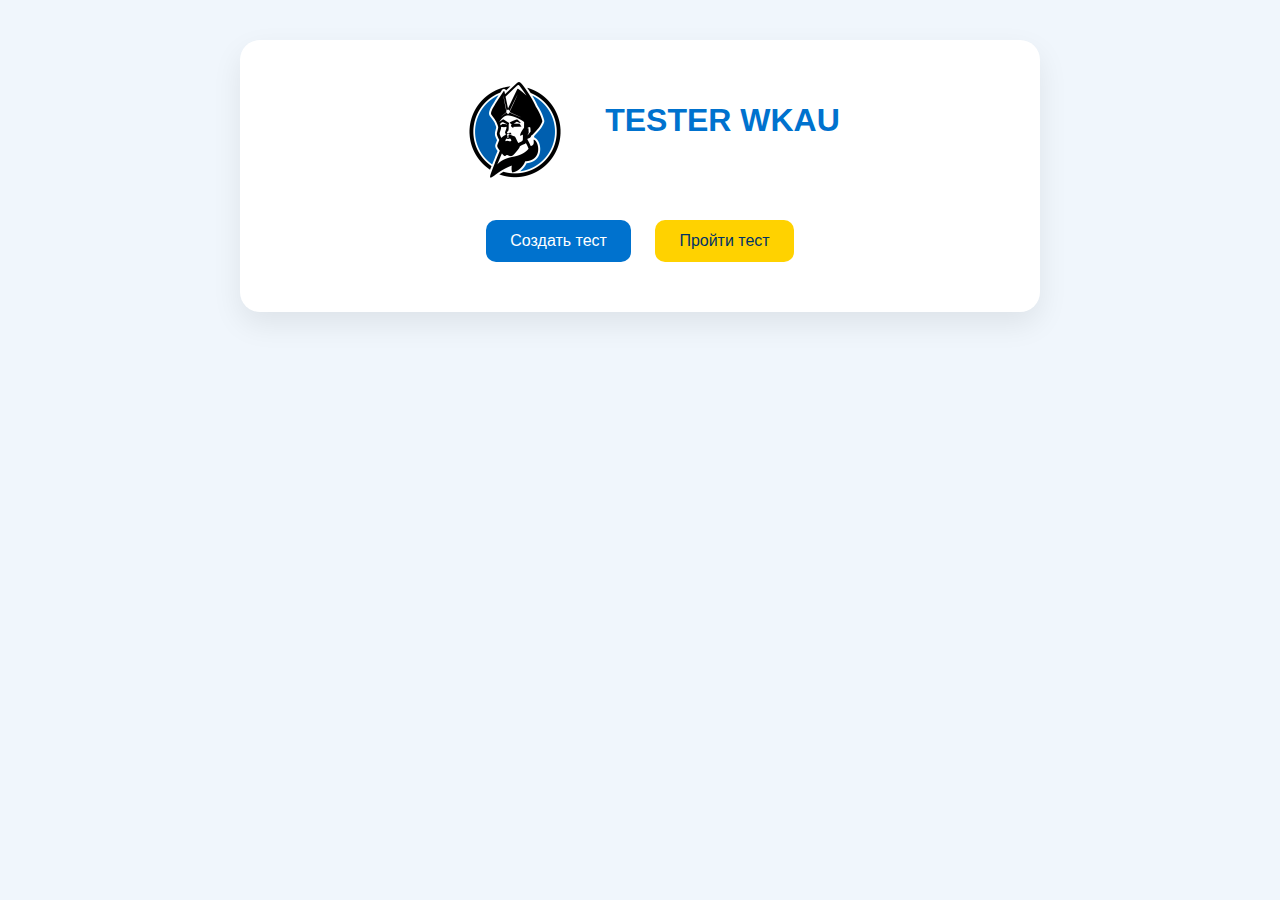
<file: megalast/index.html>
<!-- index.html -->
<!DOCTYPE html>
<html lang="ru">
<head>
  <meta charset="UTF-8">
  <title>Тестер</title>
  <link rel="stylesheet" href="style.css">
</head>
<body>
<div class="container">
  <div class="header">
    <img src="assets/logo.png" alt="Логотип ЗКАТУ" class="logo">
    <h1>TESTER WKAU</h1>
  </div>

  <button onclick="location.href='create.html'">Создать тест</button>
<button onclick="location.href='test-select.html'">Пройти тест</button>

</div>
</div>
</body>
</html>
</file>
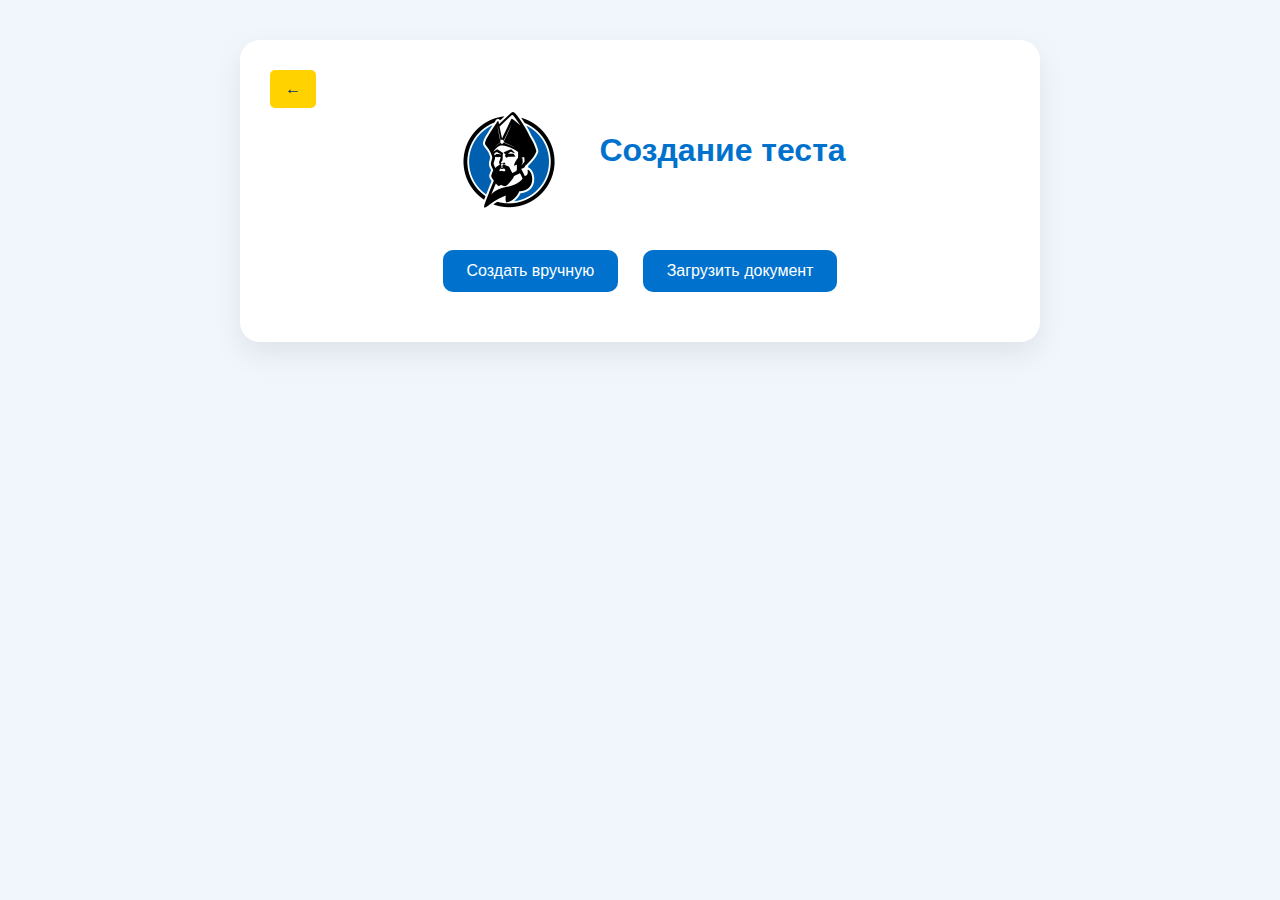
<file: megalast/create.html>
<!-- create.html -->
<!DOCTYPE html>
<html lang="ru">
<head>
  <meta charset="UTF-8">
  <title>Создание теста</title>
  <link rel="stylesheet" href="style.css">
</head>
<body>
  <div class="container" style="position: relative;">
    <div id="questionList"></div>
    <button onclick="location.href='index.html'" style="position: absolute; top: 20px; left: 20px; background-color: #FFD200; color: #003366; padding: 10px 15px; border: none; border-radius: 5px; cursor: pointer;">
      &larr;
    </button>
    <div class="header">
      <img src="assets/logo.png" alt="Логотип ЗКАТУ" class="logo">
      <h1>Создание теста</h1>
    </div>
    <div class="content">
      <button onclick="location.href='vruch.html'">Создать вручную</button>
      <button onclick="location.href='dok.html'">Загрузить документ</button>
    </div>
  </div>
  <script src="script.js"></script>
</body>
</html>
</file>
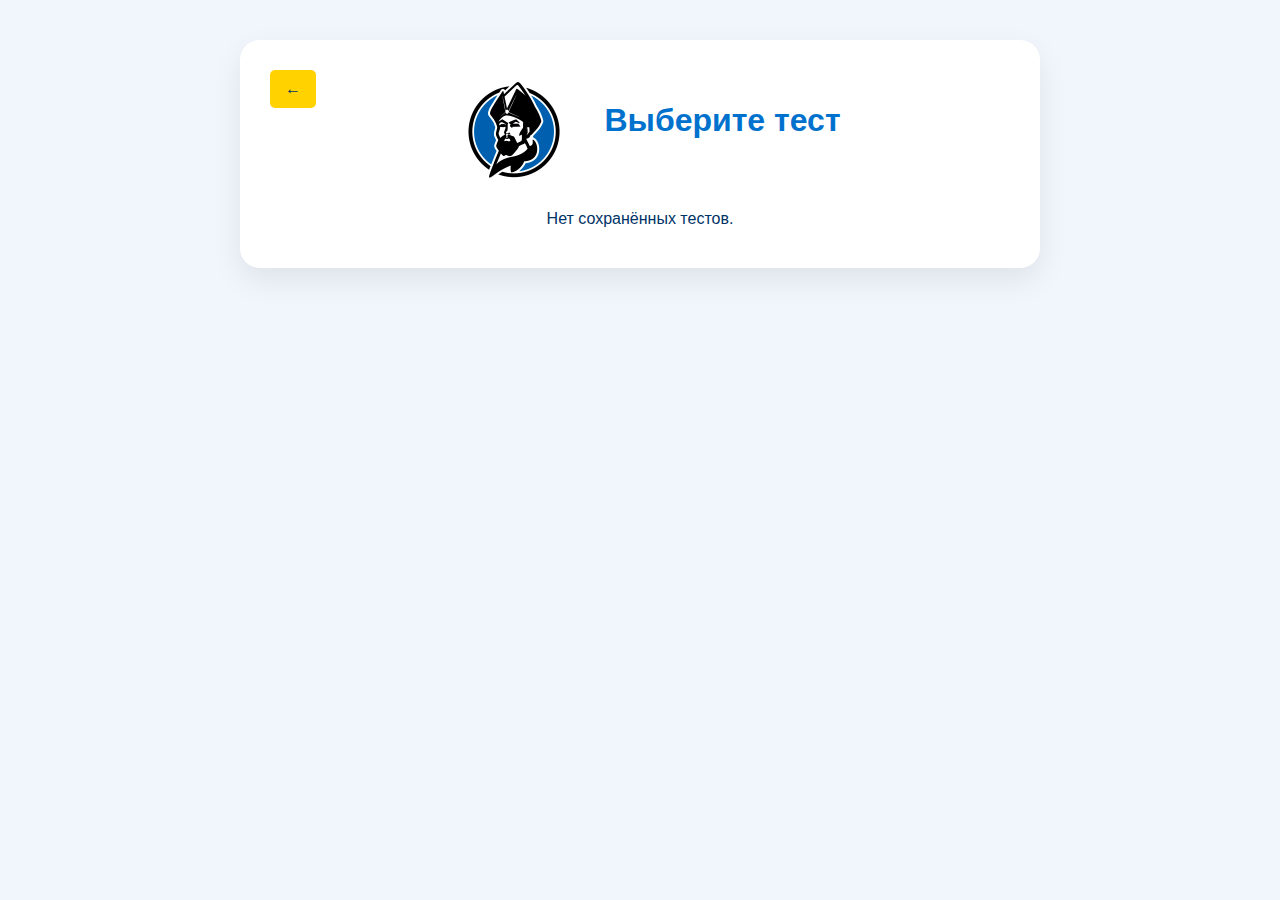
<file: megalast/test-select.html>
<!DOCTYPE html>
<html lang="ru">
<head>
  <meta charset="UTF-8">
  <title>Выбор теста</title>
  <link rel="stylesheet" href="style.css">
</head>
<body>
  <div class="container" style="position: relative;">
    <div class="header">
      <img src="assets/logo.png" alt="Логотип ЗКАТУ" class="logo">
      <h1>Выберите тест</h1>
    </div>

    <div id="testList"></div>
    <button onclick="location.href='index.html'" style="position: absolute; top: 20px; left: 20px; background-color: #FFD200; color: #003366; padding: 10px 15px; border: none; border-radius: 5px; cursor: pointer;">
      &larr;
    </button>
  </div>

  <script>
    const list = document.getElementById('testList');
    const allTests = JSON.parse(localStorage.getItem('allTests')) || [];

    if (allTests.length === 0) {
      list.innerHTML = '<p>Нет сохранённых тестов.</p>';
    } else {
      allTests.forEach(test => {
        const div = document.createElement('div');
        div.style.marginBottom = '20px';
        div.innerHTML = `
          <h3>${test.title}</h3>
          <button onclick="startTest('${test.id}')">🧪 Пройти</button>
          <button onclick="copyLink('${test.id}')">🔗 Скопировать ссылку</button>
          <button onclick="deleteTest('${test.id}')">🗑️ Удалить</button>
        `;
        list.appendChild(div);
      });
    }

    function startTest(id) {
      localStorage.setItem('currentTestId', id);
      location.href = 'test.html';
    }

    function copyLink(id) {
      const link = `${window.location.origin}/test.html?id=${id}`;
      navigator.clipboard.writeText(link).then(() => {
        alert('Ссылка скопирована: ' + link);
      }).catch(err => {
        alert('Ошибка при копировании ссылки: ' + err);
      });
    }

    function deleteTest(id) {
      if (!confirm("Удалить этот тест?")) return;
      const updated = allTests.filter(t => t.id !== id);
      localStorage.setItem('allTests', JSON.stringify(updated));

      // если удалённый был активным — сбросить
      if (localStorage.getItem('currentTestId') === id) {
        localStorage.removeItem('currentTestId');
      }
      if (localStorage.getItem('editTestId') === id) {
        localStorage.removeItem('editTestId');
      }

      location.reload();
    }
  </script>
</body>
</html>
</file>
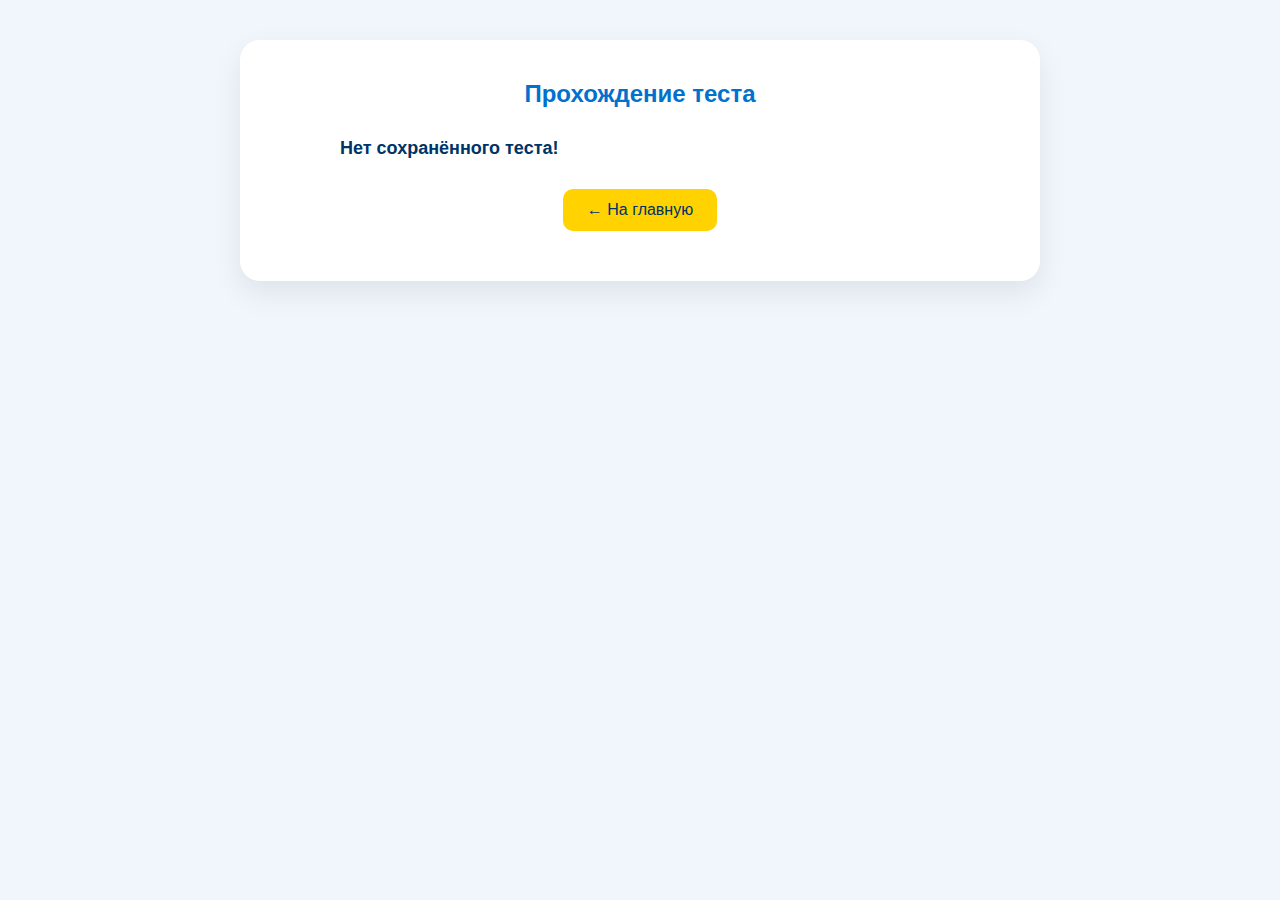
<file: megalast/test.html>
<!-- test.html -->
<!DOCTYPE html>
<html lang="ru">
<head>
  <meta charset="UTF-8">
  <title>Прохождение теста</title>
  <link rel="stylesheet" href="style.css">
  <style>
    #testContainer {
      text-align: left; /* Align content to the left */
      margin: 0 auto;
      max-width: 600px; /* Center the container with a fixed width */
    }

    #testContainer h3 {
      margin-bottom: 15px;
    }

    #testContainer p {
      margin-bottom: 20px;
    }

    #testContainer label {
      display: block;
      margin-bottom: 10px;
    }

    #testContainer button {
      margin-top: 20px;
    }
  </style>
</head>
<body>
  <div class="progress-bar" id="progressBar"></div>
</div>
  <div class="container">
    <h1 id="testTitle">Прохождение теста</h1>

    <div id="testContainer"></div>

    <div id="resultContainer" style="display: none;"></div>

    <button onclick="location.href='index.html'">← На главную</button>
  </div>
</div>

  <script src="script.js"></script>
  <script>
    let shuffledQuestions = [];
    let currentQuestionIndex = 0;

    window.onload = async function () {
      const urlParams = new URLSearchParams(window.location.search);
      const testId = urlParams.get('id');

      if (!testId) {
        alert("Тест не найден!");
        location.href = 'index.html';
        return;
      }

      try {
        const response = await fetch(`https://your-api-endpoint.com/tests/${testId}`);
        if (!response.ok) {
          throw new Error('Тест не найден!');
        }

        const test = await response.json();
        document.getElementById('testTitle').innerText = test.title;
        shuffledQuestions = shuffle([...test.questions]);
        showQuestion();
      } catch (error) {
        alert(error.message);
        location.href = 'index.html';
      }
    };

    function showQuestion() {
      if (currentQuestionIndex >= shuffledQuestions.length) {
        showResult();
        return;
      }

      const q = shuffledQuestions[currentQuestionIndex];
      const container = document.getElementById('testContainer');

      container.innerHTML = `
        <h3>Вопрос ${currentQuestionIndex + 1} из ${shuffledQuestions.length}</h3>
        <p><b>${q.question}</b></p>
        ${q.answers.map((a, i) => `
          <label>
            <input type="radio" name="answer" value="${i}" ${i === 0 ? 'checked' : ''}>
            ${a}
          </label>`).join('')}
        <button onclick="submitAnswer()">Ответить</button>
      `;
    }

    function submitAnswer() {
      const selected = document.querySelector('input[name="answer"]:checked');
      if (!selected) {
        alert("Выберите ответ!");
        return;
      }

      const q = shuffledQuestions[currentQuestionIndex];
      const selectedAnswerIndex = parseInt(selected.value, 10);

      const answers = document.querySelectorAll('label');
      answers.forEach((label, index) => {
        const input = label.querySelector('input');
        if (index === q.correct) {
          label.style.color = 'green'; // Highlight correct answer
          label.style.fontWeight = 'bold';
        } else if (input.checked) {
          label.style.color = 'red'; // Highlight incorrect answer
        }
        input.disabled = true; // Disable all inputs after answering
      });

      if (selectedAnswerIndex === q.correct) {
        alert("Правильно!");
      } else {
        alert("Неправильно! Правильный ответ выделен зелёным.");
      }

      currentQuestionIndex++;
      setTimeout(showQuestion, 1500); // Move to the next question after a delay
    }

    function shuffle(array) {
      return array.sort(() => Math.random() - 0.5);
    }

    function showResult() {
      document.getElementById('testContainer').innerHTML = '<h2>Тест завершён!</h2>';
    }
  </script>
</body>
</html>
</file>
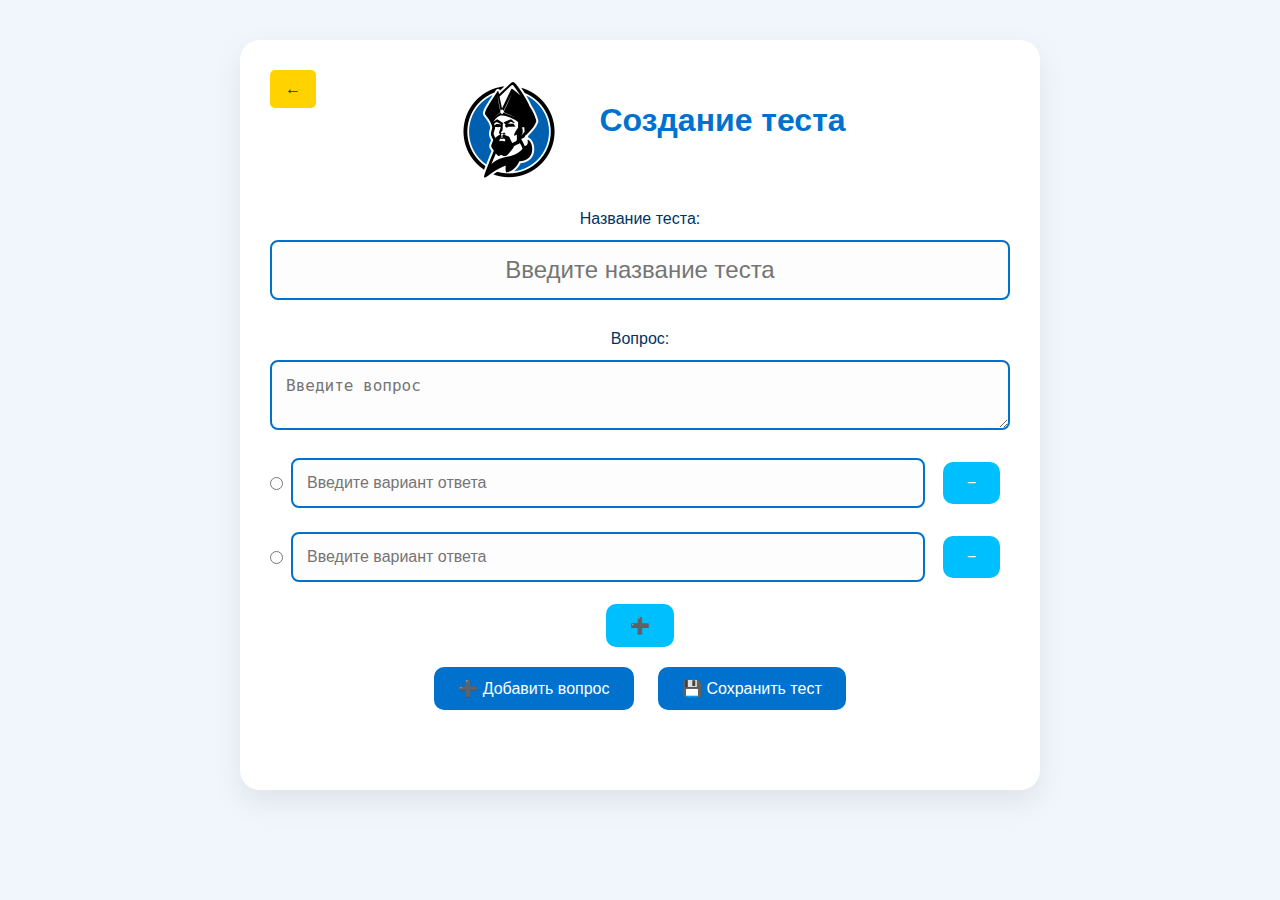
<file: megalast/vruch.html>
<!-- create.html -->
<!DOCTYPE html>
<html lang="ru">
<head>
  <meta charset="UTF-8">
  <title>Создание теста</title>
  <link rel="stylesheet" href="style.css">
</head>
<body>
  <div class="container" style="position: relative;">
    <div class="header">
      <img src="assets/logo.png" alt="Логотип ЗКАТУ" class="logo">
      <h1>Создание теста</h1>
    </div>

    <label>Название теста:</label><br>
    <div id="testNameContainer">
      <input type="text" id="testTitle" class="input" placeholder="Введите название теста">
    </div>

    <div id="questionCreator">
      <label>Вопрос:</label>
      <textarea id="questionInput" rows="2" class="input" placeholder="Введите вопрос"></textarea>

      <div id="answersContainer"></div>
      <button onclick="addAnswer()"style="background-color:#00BFFF;">➕</button>

      <div class="buttons">
        <button onclick="addQuestion()">➕ Добавить вопрос</button>
        <button onclick="saveTest()">💾 Сохранить тест</button>
      </div>
    </div>

    <div id="questionList"></div>
    <button onclick="location.href='index.html'" style="position: absolute; top: 20px; left: 20px; background-color: #FFD200; color: #003366; padding: 10px 15px; border: none; border-radius: 5px; cursor: pointer;">
      &larr;
    </button>
  </div>
  <script src="script.js">
    
  </script>

</body>
</html>
</file>
<file: megalast/style.css>
/* ======= Общие базовые стили ======= */
* {
  box-sizing: border-box;
  margin: 0;
  padding: 0;
}

body {
  font-family: 'Segoe UI', Tahoma, sans-serif;
  background-color: #f0f6fc;
  color: #003366;
  padding: 40px 20px;
  text-align: center;
  transition: background-color 0.3s ease;
}

h1, h2, h3 {
  margin-bottom: 20px;
  color: #0072CE;
}

/* ======= Контейнер ======= */
.container {
  max-width: 800px;
  margin: 0 auto;
  background-color: white;
  border-radius: 20px;
  padding: 40px 30px;
  box-shadow: 0 12px 30px rgba(0, 0, 0, 0.08);
  transition: all 0.3s ease;
}

/* ======= Кнопки ======= */
button {
  display: inline-block;
  padding: 12px 24px;
  margin: 10px;
  font-size: 16px;
  border: none;
  border-radius: 10px;
  background-color: #0072CE;
  color: white;
  cursor: pointer;
  transition: background-color 0.3s ease, transform 0.2s ease;
}

button:hover {
  background-color: #005ea6;
  transform: translateY(-2px);
}

button:active {
  transform: scale(0.98);
}

/* ======= Поля ввода и текстовые области ======= */
input[type="text"],
textarea {
  width: 100%;
  padding: 14px;
  margin: 12px 0;
  font-size: 16px;
  border: 2px solid #0072CE;
  border-radius: 8px;
  background-color: #fdfdfd;
  transition: border-color 0.3s ease;
}

input[type="text"]:focus,
textarea:focus {
  border-color: #00AEEF;
  outline: none;
}

textarea {
  resize: vertical;
}

/* ======= Список вопросов (create.html) ======= */
#questionList {
  text-align: left;
  margin-top: 30px;
}

#questionList div {
  background-color: #E6F1FA;
  border-left: 6px solid #0072CE;
  padding: 15px;
  border-radius: 10px;
  margin-bottom: 15px;
}

/* ======= Контейнер теста ======= */
#testContainer label {
  display: flex;
  align-items: center;
  gap: 15px;
  padding: 14px 18px;
  margin: 12px 0;
  font-weight: 500;
  background-color: #f7faff;
  border-radius: 10px;
  cursor: pointer;
  transition: all 0.2s ease;
  border: 1px solid transparent;
}

#testContainer label:hover {
  background-color: #e6f0ff;
  border-color: #0072CE;
}

#testContainer input[type="radio"] {
  transform: scale(1.5);
  accent-color: #0072CE;
}

#testContainer p {
  font-size: 18px;
  font-weight: bold;
  margin-bottom: 20px;
}

#testTitle {
  text-align: center;
  font-size: 24px;
  margin-bottom: 30px;
}



#feedback {
  font-weight: bold;
  margin-top: 20px;
}

#feedback span {
  font-size: 18px;
}

#resultContainer {
  background-color: #e6f7f1;
  padding: 25px;
  border-radius: 12px;
  border-left: 6px solid #00AEEF;
}

/* ======= Прогрессбар ======= */
.progress-container {
  width: 100%;
  background-color: #e0e0e0;
  border-radius: 10px;
  margin: 20px 0;
  height: 20px;
  overflow: hidden;
}

.progress-bar {
  height: 100%;
  width: 0%;
  background-color: #00AEEF;
  border-radius: 10px 0 0 10px;
  transition: width 0.3s ease-in-out;
}

/* ======= Кнопка возврата на главную ======= */
.container > button:last-child {
  background-color: #FFD200;
  color: #003366;
}

.container > button:last-child:hover {
  background-color: #e6c200;
}

/* ======= Шапка и логотип ======= */
.header {
  display: flex;
  align-items: center;
  gap: 15px;
  margin-bottom: 30px;
  justify-content: center;
}

.logo {
  height: 100px;
}

.correct-answer {
  background-color: #d1f5d1 !important;
  border: 2px solid #28a745;
  color: #000 !important;
  padding: 14px 18px;
  border-radius: 10px;
  font-weight: 600;
}

.wrong-answer {
  background-color: #fddcdc !important;
  border: 2px solid #dc3545;
  color: #000 !important;
  padding: 14px 18px;
  border-radius: 10px;
  font-weight: 600;
}

.answer-item {
  display: flex;
  align-items: center;
  justify-content: space-between;
}

.answer-item input[type="text"] {
  flex-grow: 1;
  margin-right: 8px;
}
</file>
